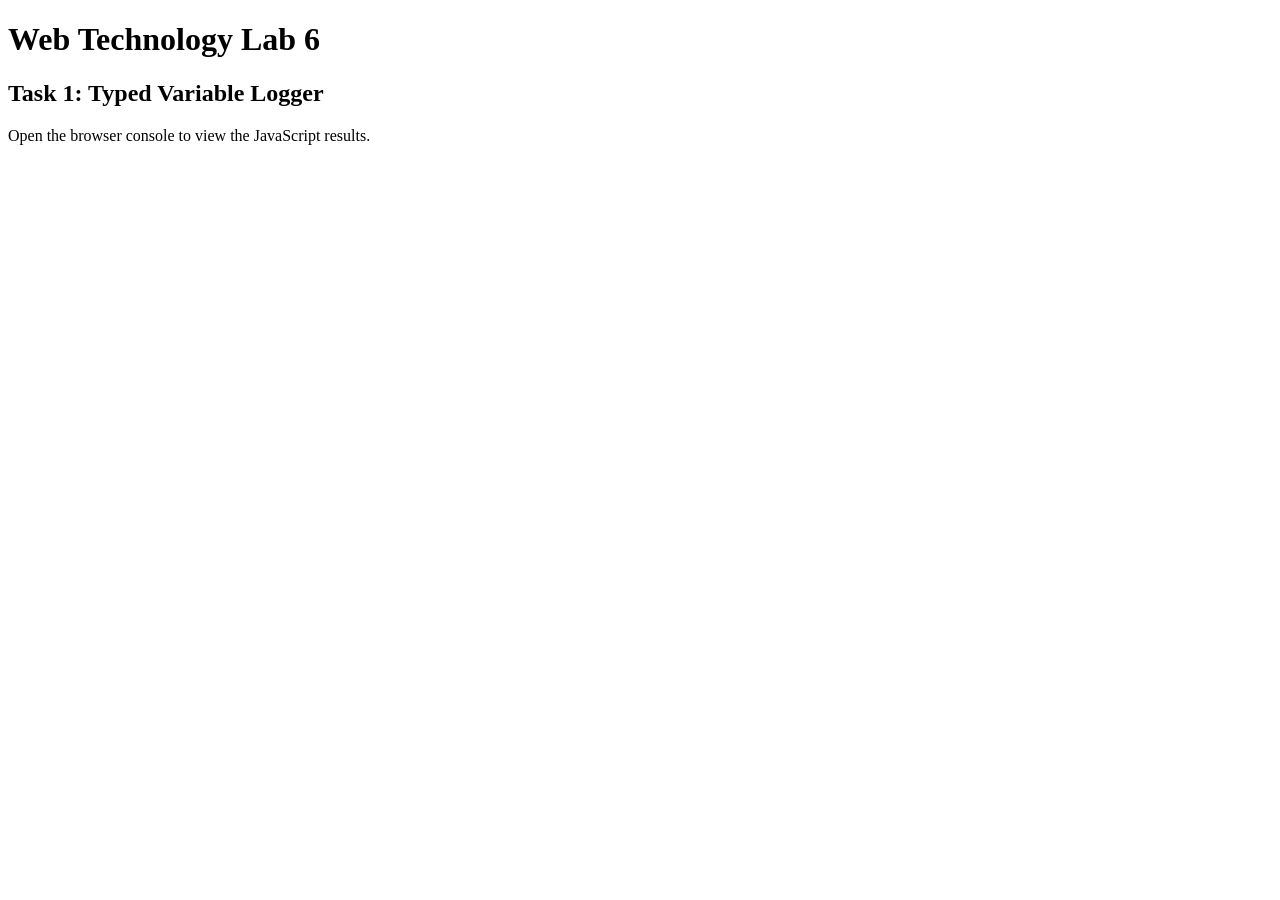
<file: TASK 1/index.html>
<!DOCTYPE html>
<html lang="en">
<head>
    <meta charset="UTF-8">
    <meta name="viewport" content="width=device-width, initial-scale=1.0">
    <title>Web Tech Lab 6 - Task 1</title>
    <script src="script.js" defer></script>
</head>
<body>
    <h1>Web Technology Lab 6</h1>
    <h2>Task 1: Typed Variable Logger</h2>

    <p>Open the browser console to view the JavaScript results.</p>
</body>
</html>
</file>
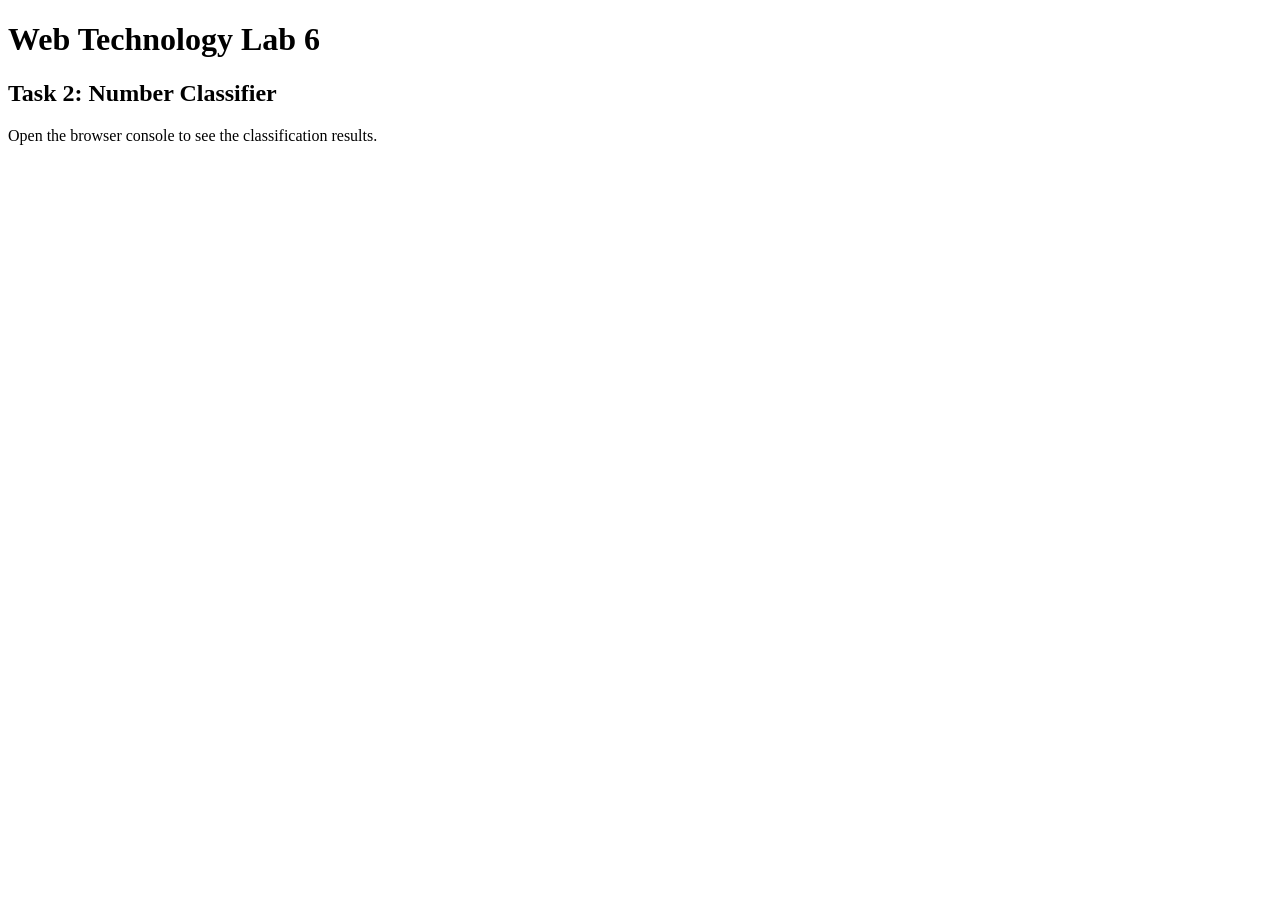
<file: TASK 2/index.html>
<!DOCTYPE html>
<html lang="en">
<head>
    <meta charset="UTF-8">
    <meta name="viewport" content="width=device-width, initial-scale=1.0">
    <title>Web Tech Lab 6 - Task 2</title>
    <script src="script.js" defer></script>
</head>
<body>
    <h1>Web Technology Lab 6</h1>
    <h2>Task 2: Number Classifier</h2>

    <p>Open the browser console to see the classification results.</p>
</body>
</html>
</file>
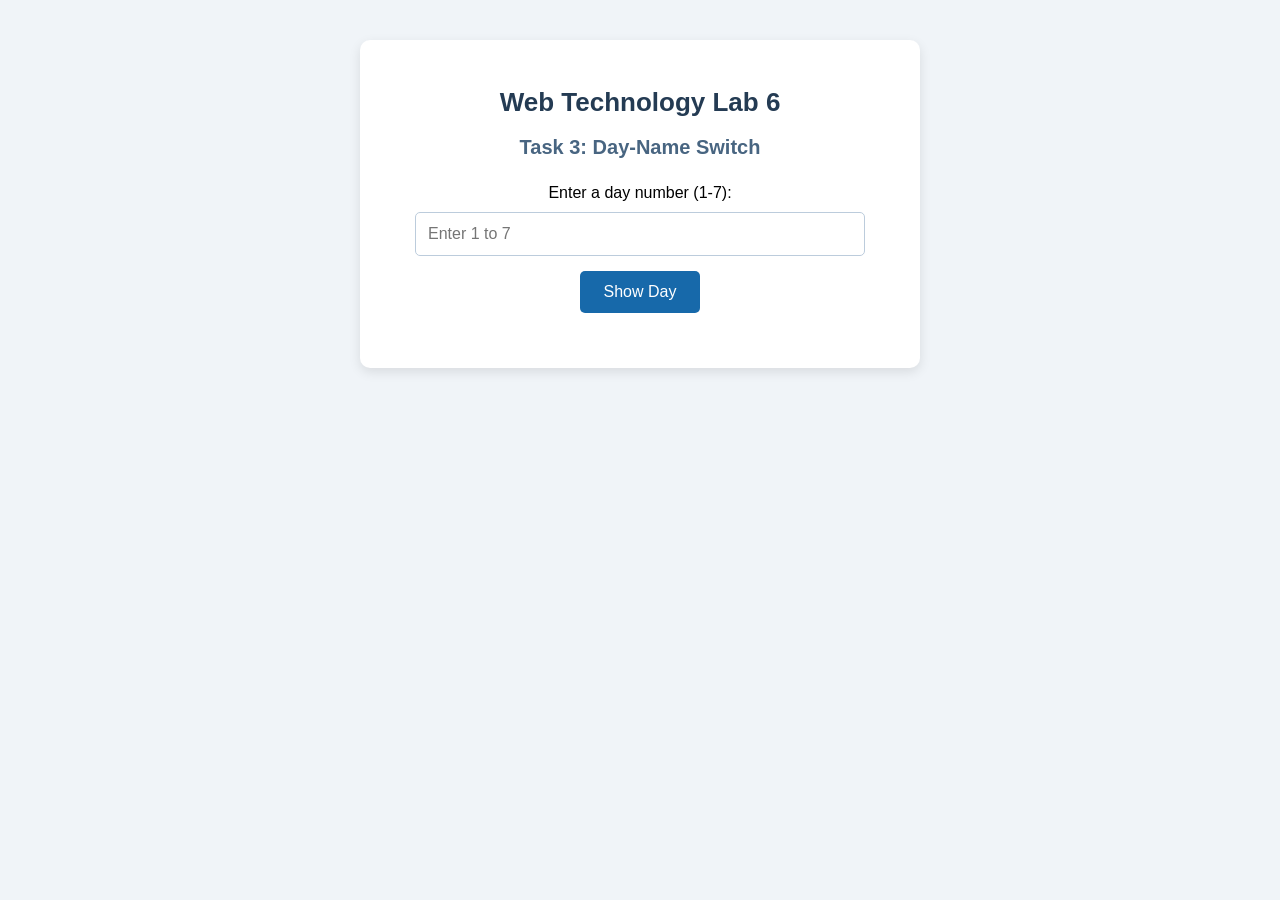
<file: TASK 3/index.html>
<!DOCTYPE html>
<html lang="en">
<head>
    <meta charset="UTF-8">
    <meta name="viewport" content="width=device-width, initial-scale=1.0">
    <title>Web Tech Lab 6 - Task 3</title>

    <link rel="stylesheet" href="style.css">
    <script src="script.js" defer></script>
</head>
<body>

    <div class="container">
        <h1>Web Technology Lab 6</h1>
        <h2>Task 3: Day-Name Switch</h2>

        <label for="dayInput">Enter a day number (1-7):</label>

        <input
            type="number"
            id="dayInput"
            min="1"
            max="7"
            step="1"
            placeholder="Enter 1 to 7"
        >

        <button id="checkButton" type="button">
            Show Day
        </button>

        <p id="result"></p>
    </div>

</body>
</html>
</file>
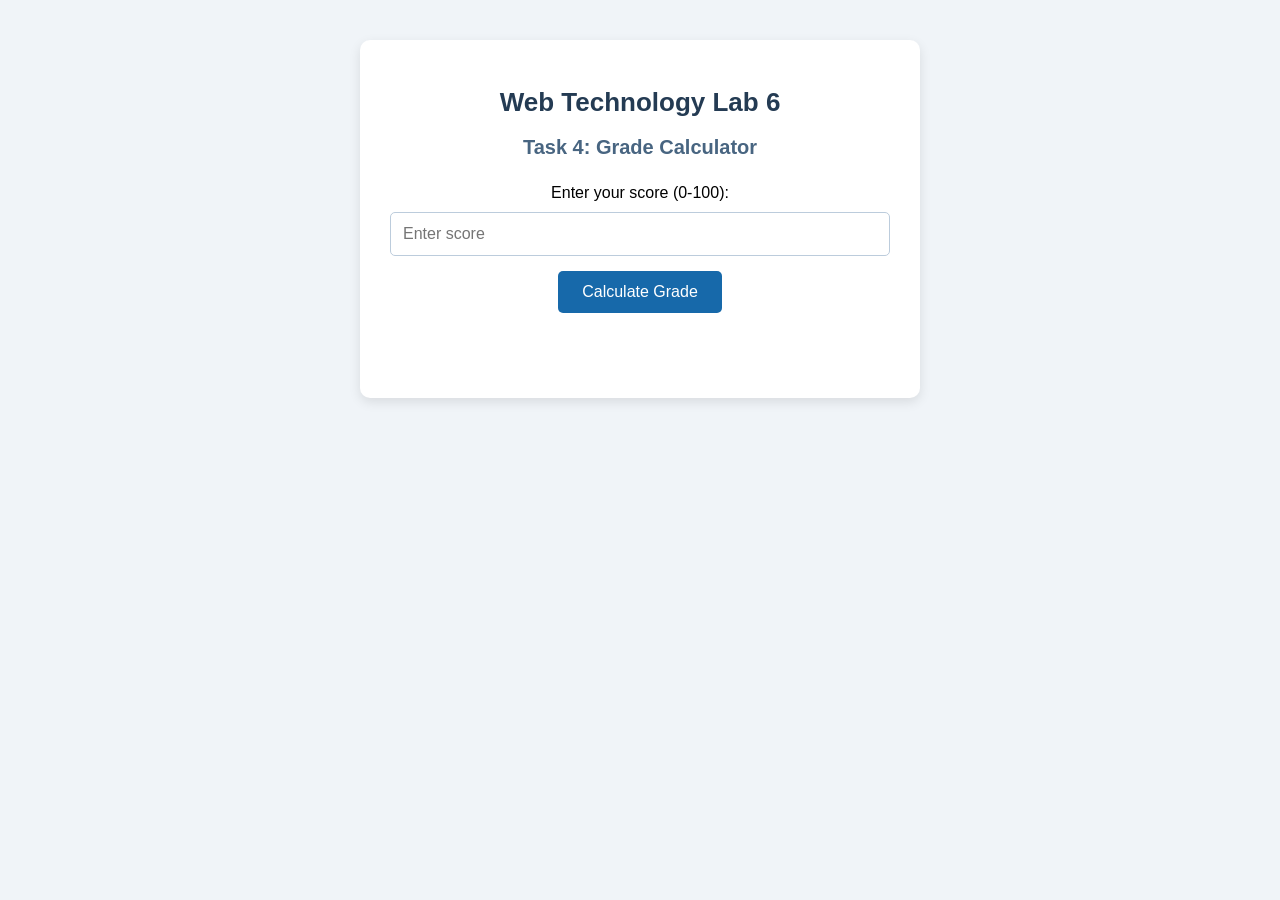
<file: TASK 4/index.html>
<!DOCTYPE html>
<html lang="en">
<head>
    <meta charset="UTF-8">
    <meta name="viewport" content="width=device-width, initial-scale=1.0">
    <title>Web Tech Lab 6 - Task 4</title>

    <link rel="stylesheet" href="style.css">
    <script src="script.js" defer></script>
</head>
<body>

    <div class="container">
        <h1>Web Technology Lab 6</h1>
        <h2>Task 4: Grade Calculator</h2>

        <label for="scoreInput">Enter your score (0-100):</label>

        <input
            type="number"
            id="scoreInput"
            min="0"
            max="100"
            step="1"
            placeholder="Enter score"
        >

        <button id="calculateButton" type="button">
            Calculate Grade
        </button>

        <div id="gradeResult"></div>
    </div>

</body>
</html>
</file>
<file: TASK 3/style.css>
body {
    font-family: Arial, sans-serif;
    background-color: #f0f4f8;
    margin: 0;
    padding: 40px 20px;
}

.container {
    max-width: 500px;
    margin: 0 auto;
    padding: 30px;
    background-color: white;
    border-radius: 10px;
    text-align: center;
    box-shadow: 0 4px 12px rgba(0, 0, 0, 0.1);
}

h1 {
    color: #243b53;
    font-size: 26px;
}

h2 {
    color: #486581;
    font-size: 20px;
}

label {
    display: block;
    margin-top: 25px;
    margin-bottom: 10px;
}

input {
    width: 90%;
    box-sizing: border-box;
    padding: 12px;
    margin-bottom: 15px;
    border: 1px solid #bcccdc;
    border-radius: 5px;
    font-size: 16px;
}

button {
    padding: 12px 24px;
    border: none;
    border-radius: 5px;
    background-color: #1769aa;
    color: white;
    font-size: 16px;
    cursor: pointer;
}

button:hover {
    background-color: #0d4778;
}

#result {
    margin-top: 25px;
    font-size: 20px;
    font-weight: bold;
}
</file>
<file: TASK 4/style.css>
body {
    font-family: Arial, sans-serif;
    background-color: #f0f4f8;
    margin: 0;
    padding: 40px 20px;
}

.container {
    max-width: 500px;
    margin: 0 auto;
    padding: 30px;
    background-color: white;
    border-radius: 10px;
    text-align: center;
    box-shadow: 0 4px 12px rgba(0, 0, 0, 0.1);
}

h1 {
    color: #243b53;
    font-size: 26px;
}

h2 {
    color: #486581;
    font-size: 20px;
}

label {
    display: block;
    margin-top: 25px;
    margin-bottom: 10px;
}

input {
    width: 100%;
    box-sizing: border-box;
    padding: 12px;
    margin-bottom: 15px;
    border: 1px solid #bcccdc;
    border-radius: 5px;
    font-size: 16px;
}

button {
    padding: 12px 24px;
    border: none;
    border-radius: 5px;
    background-color: #1769aa;
    color: white;
    font-size: 16px;
    cursor: pointer;
}

button:hover {
    background-color: #0d4778;
}

#gradeResult {
    margin-top: 25px;
    padding: 15px;
    border-radius: 8px;
    font-size: 20px;
    font-weight: bold;
}
</file>
